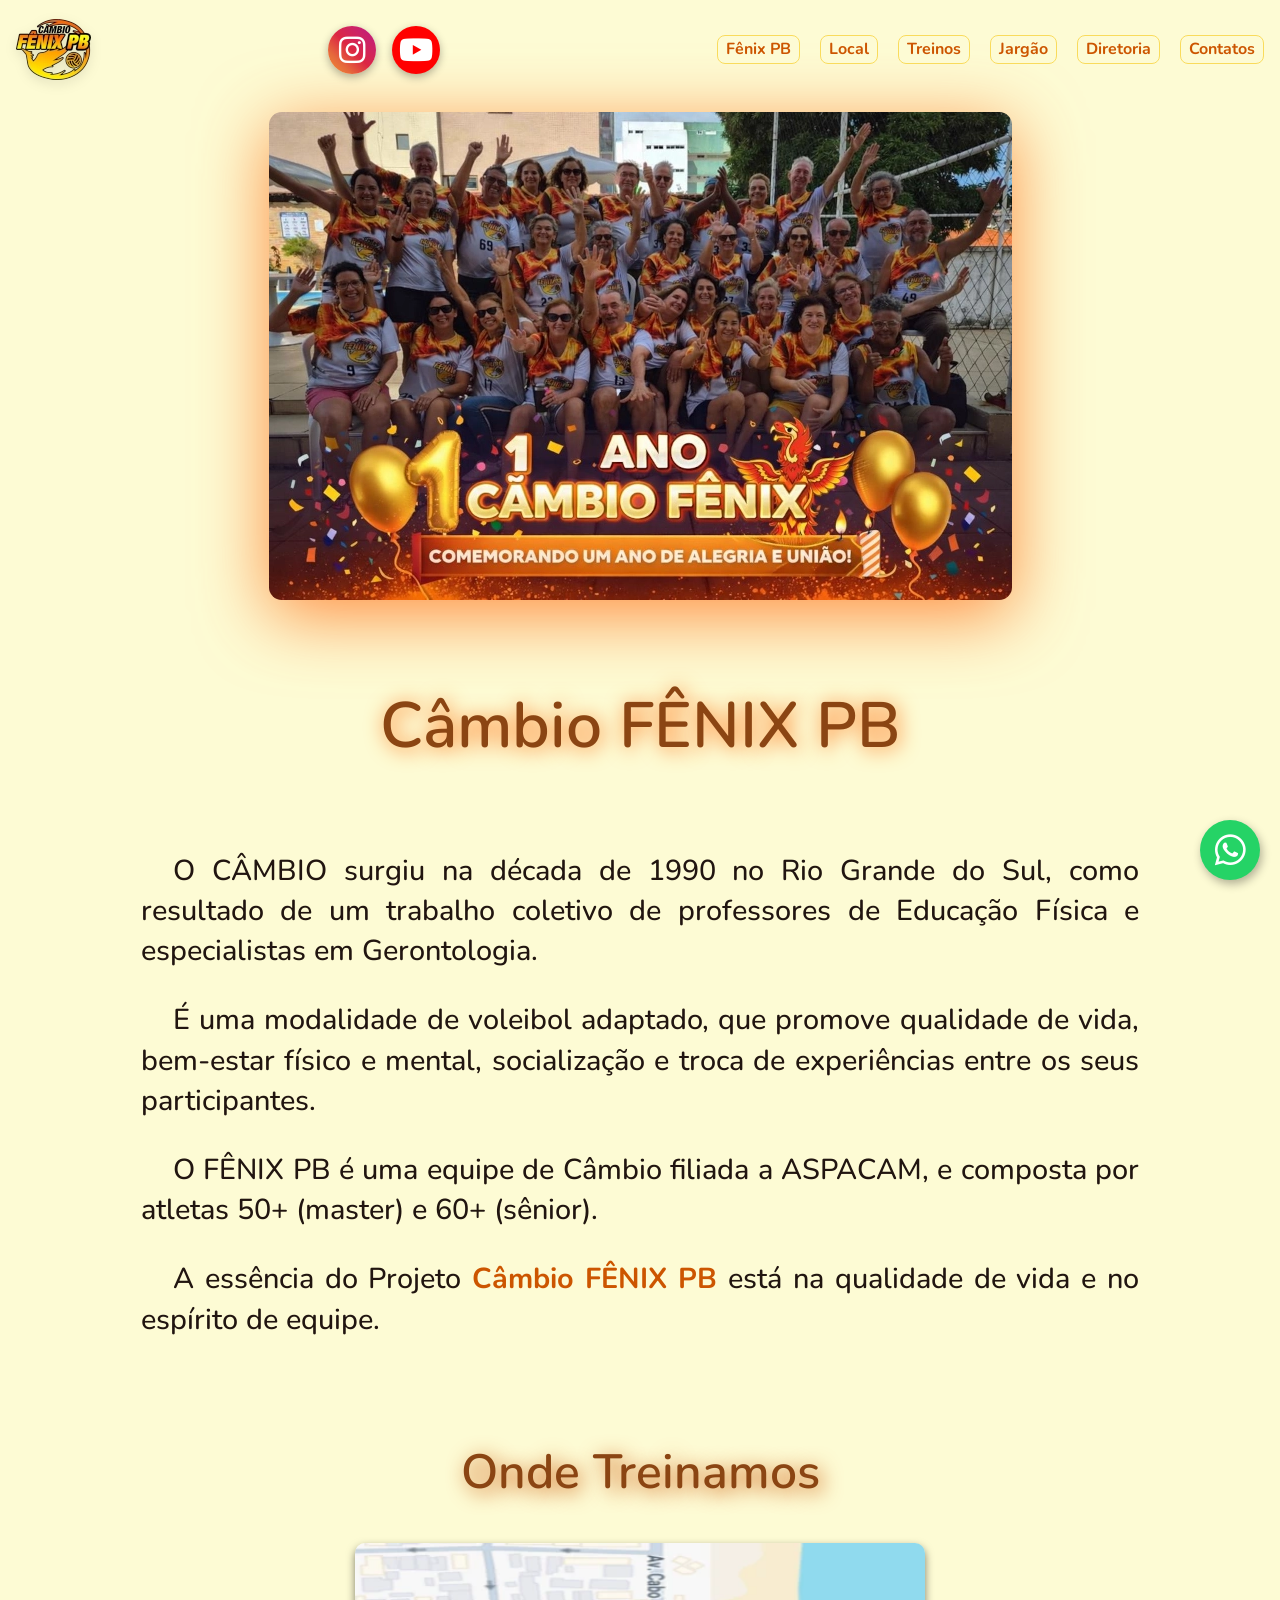
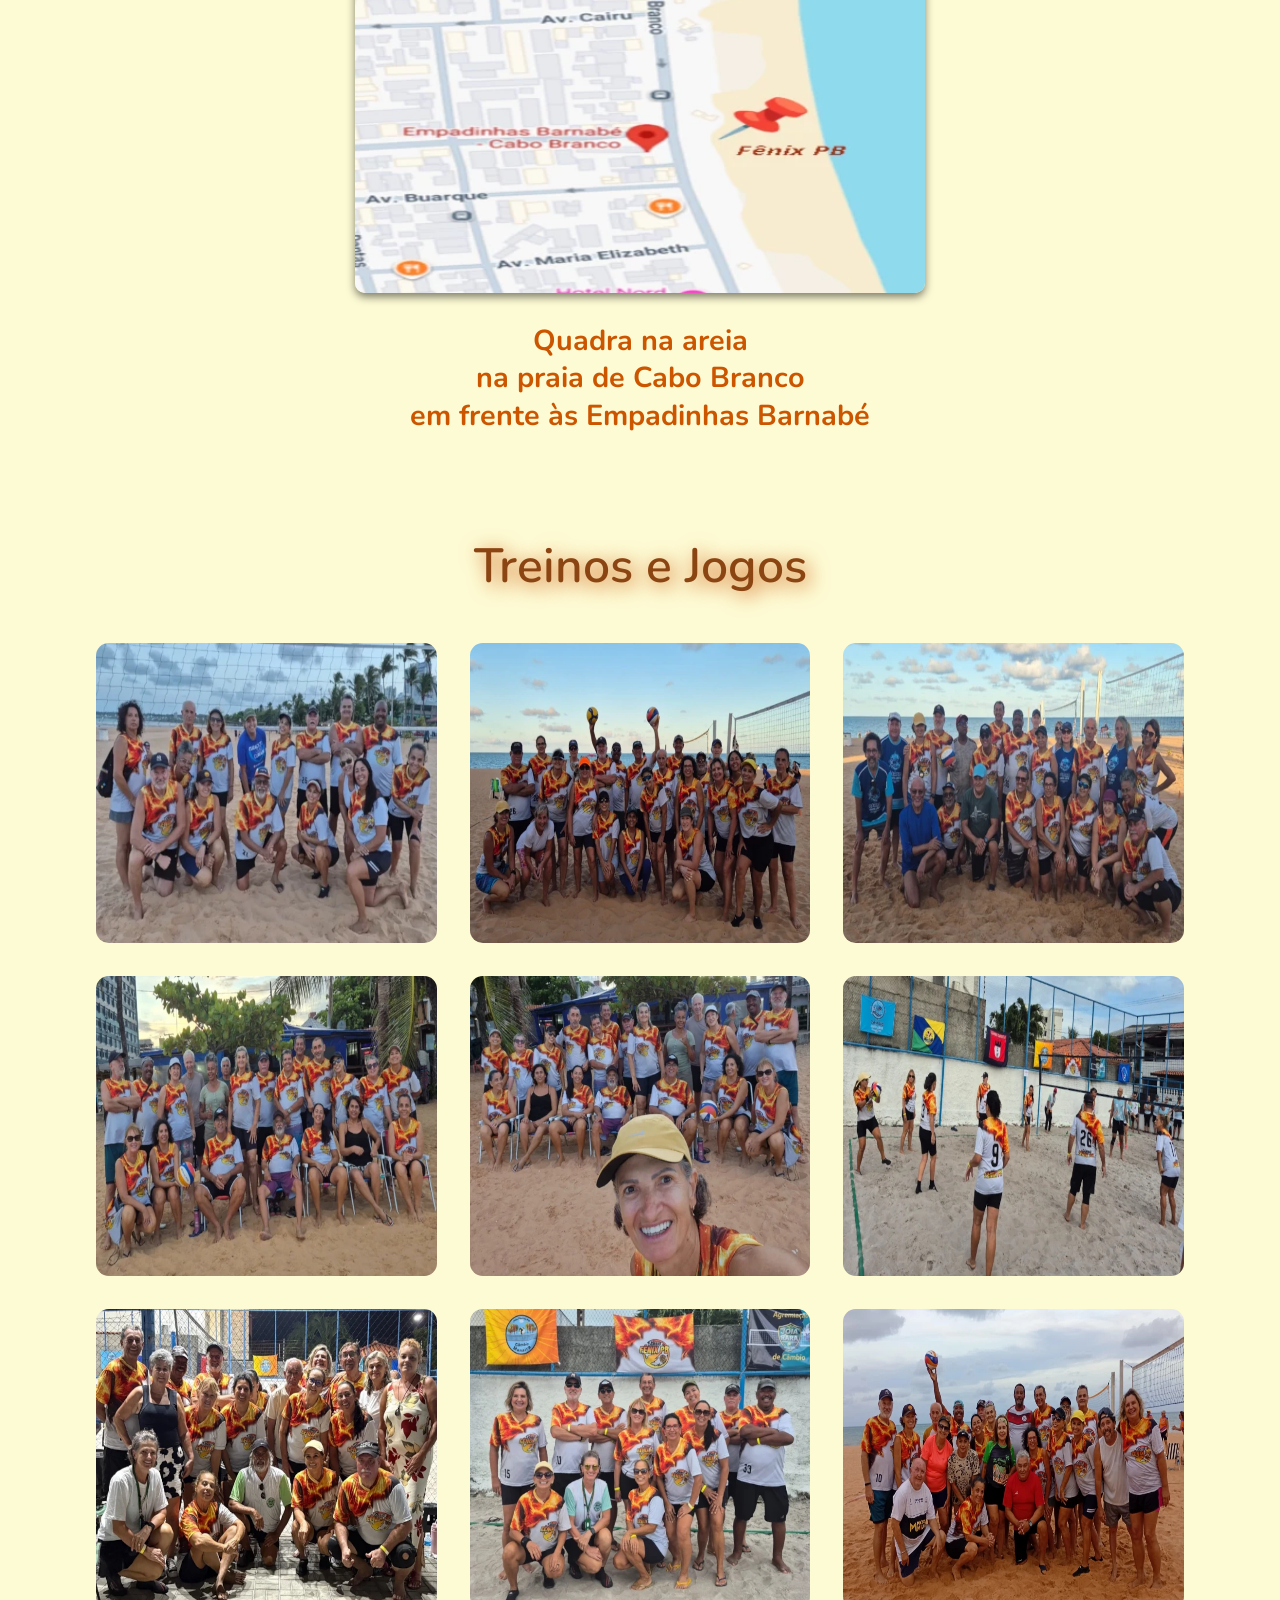
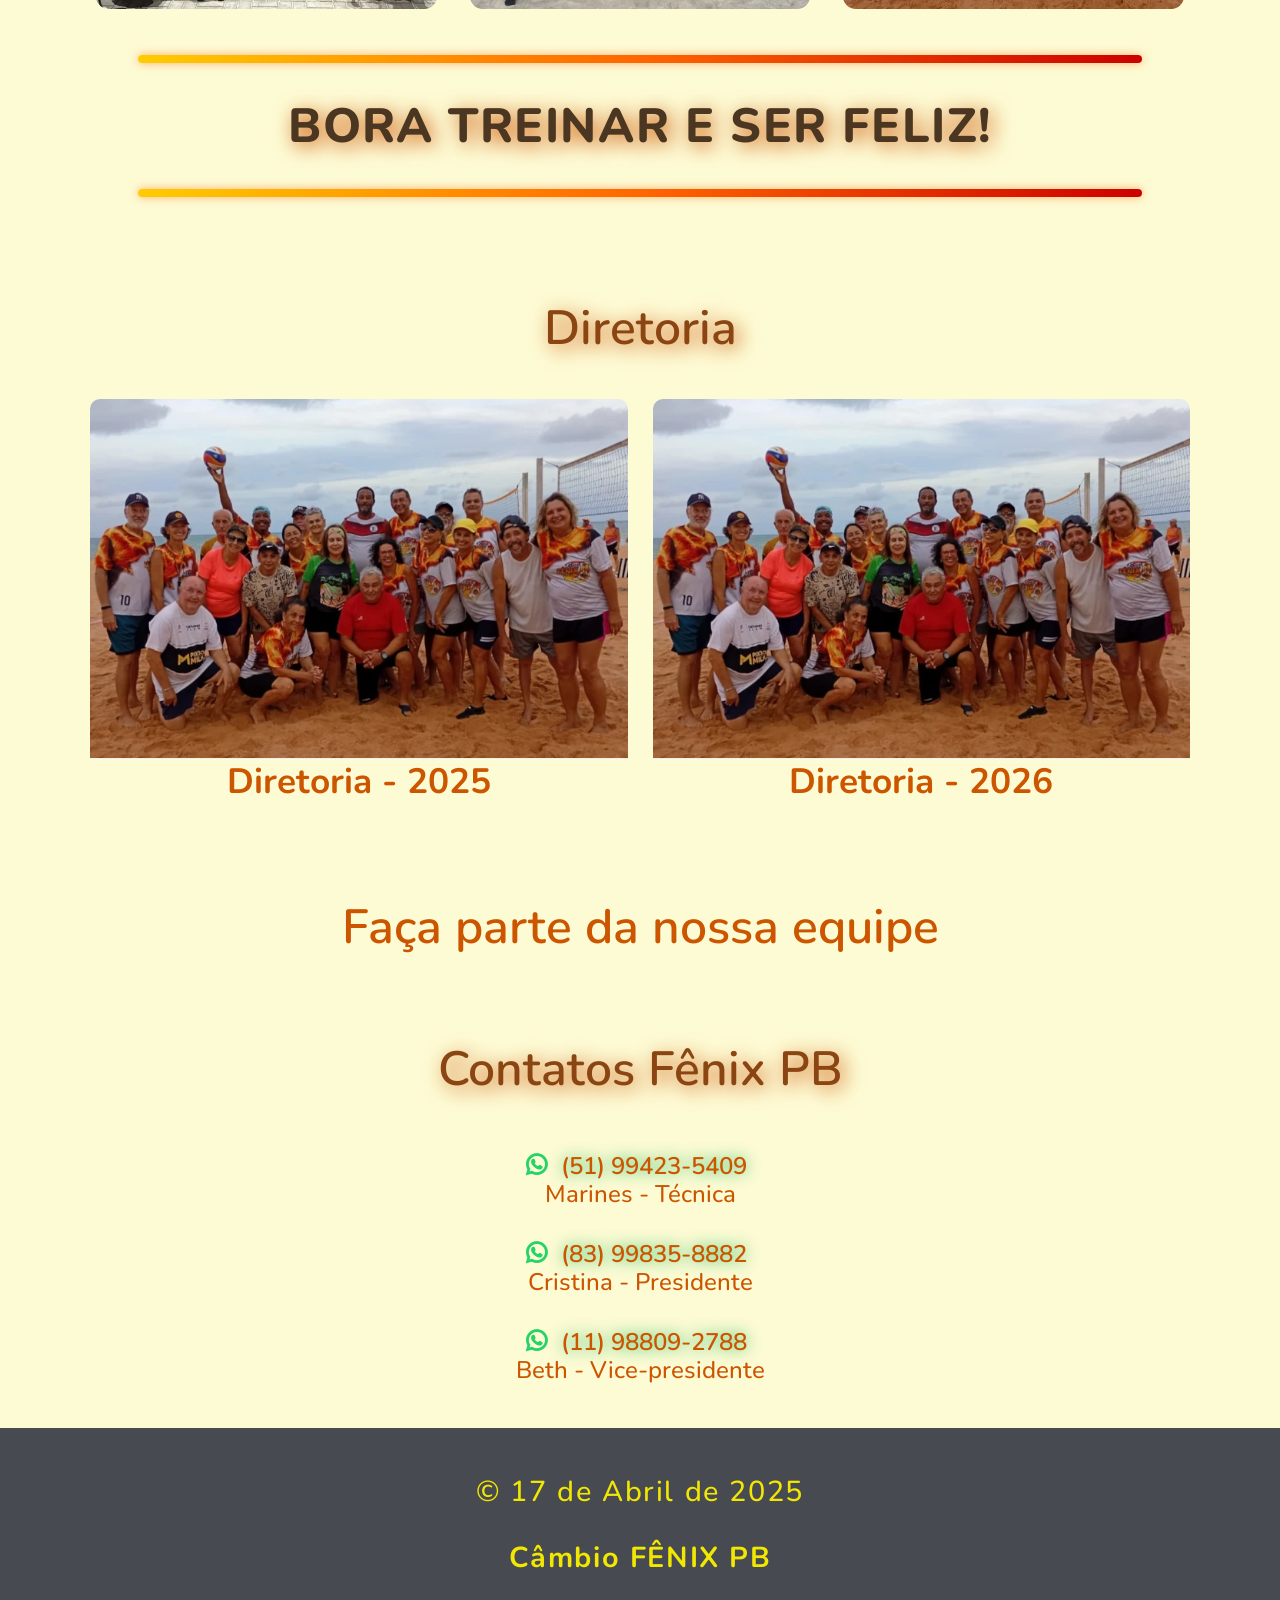
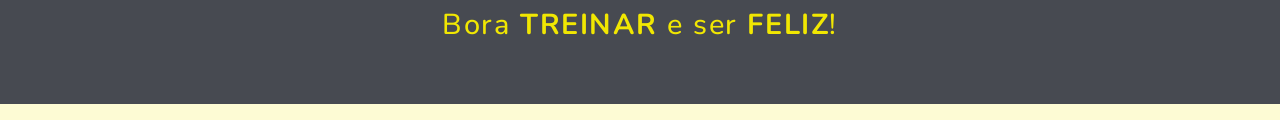
<file: index.html>
<!DOCTYPE html>
<html lang="pt-br">

<head>
    <meta charset="UTF-8"> 
    <meta http-equiv="X-UA-Compatible" content="ie=edge">
    <meta name="viewport" content="width=device-width, initial-scale=1.0">

    <meta name="description" content="Câmbio Fênix-PB - O CÂMBIO é uma modalidade de voleibol adaptado que promove qualidade de vida, o bem-estar físico e mental, a socialização e a troca de experiências entre os atletas acima dos 50 anos.">

    <meta name="keywords" content="ASPACAM, Câmbio, Fênix, Jogos Adaptados, João Pessoa, Paraíba, 50+, 60+">

    <meta name="author" content="Jucenei Meine">

    <link rel="stylesheet" href="https://cdnjs.cloudflare.com/ajax/libs/font-awesome/6.5.1/css/all.min.css">

    <link href="https://fonts.googleapis.com/css2?family=Nunito:wght@400;700&display=swap" rel="stylesheet">
    
    <link rel="icon" type="image/webp" href="./assets/images/logo-fenix-favicon.webp">

    <link rel="stylesheet" href="style.css">
    
    <title>Câmbio Fênix PB</title>
    
</head>

<!--=========== BODY ===========-->  

<body class="body-container">

  <!--=========== HEADER - NAV ===========-->
    
  <header class="header-container">

    <div class="header-logo">
      <a href="#">
          <img class="header-logo-image" src="./assets/images/logo-fenix-redimensionada.webp" alt="Logo Câmbio Fênix-PB"></a>
    </div>  
    
    <section class="social-container">

      <a href="https://www.instagram.com/cambiofenixpboficial/"
        class="float-btn float-insta">
        <i class="fab fa-instagram"></i>
      </a>

      <a href="https://www.youtube.com/#" 
        target="_blank" class="float-btn float-yt">
        <i class="fab fa-youtube"></i>
      </a>

    </section>

    <nav>
      <div class="hamburger" id="hamburgerBtn">
        <span></span>
        <span></span>
        <span></span>
      </div>

      <ul class="menu" id="navMenu">
        <li><a href="#fenix-pb">Fênix PB</a></li>
        <li><a href="#local-treino">Local</a></li>
        <li><a href="#treinos-jogos">Treinos</a></li>        
        <li><a href="#jargao">Jargão</a></li>      
        <li><a href="#diretoria">Diretoria</a></li>
        <li><a href="#contato">Contatos</a></li>      
      </ul>  
    </nav>
        

  </header>
  
  <!--=========== MAIN ===========-->

  <main class="main-container"> 
    
    <!--=========== HOME ===========-->
    
    <section id="fenix-pb" class="fenix-container"> 
      
      <div class="foto-fenix">
        <img src="./assets/images/fenix-ano-1.webp" alt="Time Fênix">
      </div>   
      
      <h1 class="titulo">Câmbio FÊNIX PB</h1>

      <div class="cambio-origem">        
        <p>O CÂMBIO surgiu na década de 1990 no Rio Grande do Sul, como resultado de um trabalho coletivo de professores de Educação Física e especialistas em Gerontologia.</p>

        <p>É uma modalidade de voleibol adaptado, que promove qualidade de vida, bem-estar físico e mental, socialização e troca de experiências entre os seus participantes.</p>

        <p>O FÊNIX PB é uma equipe de Câmbio filiada a ASPACAM, e composta por atletas 50+ (master) e 60+ (sênior).</p>

        <p>A essência do Projeto<span class="projeto"> Câmbio FÊNIX PB</span> está na qualidade de vida e no espírito de equipe.</p>
      </div>
    </section> 
    
    <!--=========== LOCAL TREINOS ===========-->

    <section id="local-treino" class="localizacao-container">

      <h2 class="subtitulo">Onde Treinamos</h2>

      <div>      
        <a href="https://maps.app.goo.gl/F4jf1Epez5ajBqB8A"
          target="_blank" rel="noopener noreferrer">
          <img src="./assets/images/Localizacao.webp" 
          alt="Localização na Praia de Cabo Branco" 
          class="mapa-estatico">        
        </a>
        <p>Quadra na areia <br>na praia de Cabo Branco <br>em frente às Empadinhas Barnabé</p>
      </div>
    </section>
    
    <!--=========== TREINOS E JOGOS ===========-->

    <section id="treinos-jogos"
            class="treinos-jogos-container">   
      
      <h2 class="subtitulo">Treinos e Jogos</h2>

      <div class="treinos-jogos-grid">

        <div class="foto-item">
        <img src="./assets/images/Foto-001.webp" alt="Treinamentos e Jogos">        
        </div>

        <div class="foto-item">
          <img src="./assets/images/Foto-002.webp" alt="Treinamentos e Jogos">        
        </div>

        <div class="foto-item">
          <img src="./assets/images/Foto-003.webp" alt="Treinamentos e Jogos">       
        </div>

        <div class="foto-item">
          <img src="./assets/images/Foto-004.webp" alt="Treinamentos e Jogos">        
        </div>

        <div class="foto-item">
          <img src="./assets/images/Foto-005.webp" alt="Treinamentos e Jogos">        
        </div>

        <div class="foto-item">
          <img src="./assets/images/Foto-006.webp" alt="Treinamentos e Jogos">        
        </div>

        <div class="foto-item">
          <img src="./assets/images/Foto-007.webp" alt="Treinamentos e Jogos">        
        </div>

        <div class="foto-item">
          <img src="./assets/images/Foto-008.webp" alt="Treinamentos e Jogos">        
        </div>

        <div class="foto-item">
          <img src="./assets/images/Foto-009.webp" alt="Treinamentos e Jogos">        
        </div>
      </div>
    </section>
    
    <!--=========== JARGÃO ===========-->

    <section id="jargao" class="jargao-fenix">

      <h2 class="subtitulo">Bora treinar e ser feliz!</h2> 

    </section> 
    
    <!--=========== DIRETORIA ===========-->

    <section id="diretoria" class="diretoria-container"> 
      
      <h2 class="subtitulo">Diretoria</h2>
      
      <div class="diretoria-grid">

        <div class="diretoria-card" 
          onclick="openLightbox(this, 'Diretoria 2025')">
          <img src="./assets/images/Diretoria-2025.webp" alt="Diretoria 2025">
          <h3 class="foto-caption">Diretoria - 2025</h3>        
        </div>

        <div class="diretoria-card" 
          onclick="openLightbox(this, 'Diretoria 2026')">
          <img src="./assets/images/Diretoria-2026.webp" alt="Diretoria 2026">        
          <h3 class="foto-caption">Diretoria - 2026</h3>        
        </div>
      </div>    
    </section>  

    <!--=========== CONTATOS ===========-->

    <section id="contato" class="contato-container">

      <h2 class="convite">Faça parte da nossa equipe</h2>

      <h2 class="subtitulo">Contatos Fênix PB</h2>
      
      <div class="contato-informations">

        <p class="contato-item">
          <i class="fab fa-whatsapp whatsapp-icon"></i> 
          <a href="https://wa.me/5551994235409?text=Olá Marines! Gostaria de mais informações sobre o Câmbio Fênix PB." target="_blank">(51) 99423-5409</a> <br> Marines - Técnica
        </p>

        <p class="contato-item">
          <i class="fab fa-whatsapp whatsapp-icon"></i> 
          <a href="https://wa.me/5583998358882?text=Olá Cristina! Gostaria de mais informações sobre o Câmbio Fênix PB." target="_blank">(83) 99835-8882</a> <br> Cristina - Presidente
        </p>

        <p class="contato-item">
          <i class="fab fa-whatsapp whatsapp-icon"></i> 
          <a href="https://wa.me/5511988092788?text=Olá Elisabeth! Gostaria de mais informações sobre o Câmbio Fênix PB." target="_blank">(11) 98809-2788</a> <br> Beth - Vice-presidente
        </p>
        
      </div>
    </section> 
  </main>  

    <!--- WHATSAPP FLUTUANTE --->    
    
    <a href="https://wa.me/5583999180699?text=Olá Marines! Gostaria de mais informações sobre o Câmbio Fênix PB." 
      class="whatsapp-float" 
      target="_blank" 
      rel="noopener noreferrer">
      <i class="fab fa-whatsapp"></i>
    </a>
      

  <!--=========== FOOTER ===========-->

  <footer>
    <p>&copy; 17 de Abril de 2025 </p>
    
    <p><strong>Câmbio FÊNIX PB</strong></p>

    <p>Bora <strong>TREINAR</strong> e ser <strong>FELIZ</strong>!</p>
  </footer>  
  
  <!--=========== LIGTHBOX - CONTAINER ===========-->
  <!--
  <div id="lightbox" class="lightbox" 
    onclick="this.style.display='none'">
    <span class="fechar">&times;</span>
    <img class="lightbox-content" id="img-expandida">
  </div>  
  -->  

  <script src="script.js"></script>

</body>

</html>
</file>
<file: style.css>
/* --- IMPORTAR OS ARQUIVOS CSS --- */


@import url('./assets/styles/1-reset-normalize.css');

@import url('./assets/styles/3-header-main-footer.css');

/*
@import url('./assets/styles/3-header-nav.css');
@import url('./assets/styles/5-main-sections.css');
@import url('./assets/styles/7-footer.css');
*/

@import url('./assets/styles/9-responsividade.css');


/* --- FONTE NUNITO --- */
@import url('https://fonts.googleapis.com/css2?family=Nunito:wght@400;700&display=swap');


/* --- FONTE ROBOTO --- */
@import url('https://fonts.googleapis.com/css2?family=Inter:opsz,wght@14..32,400;14..32,700&family=Montserrat:wght@400;700&family=Roboto:wght@400;700&display=swap');
</file>
